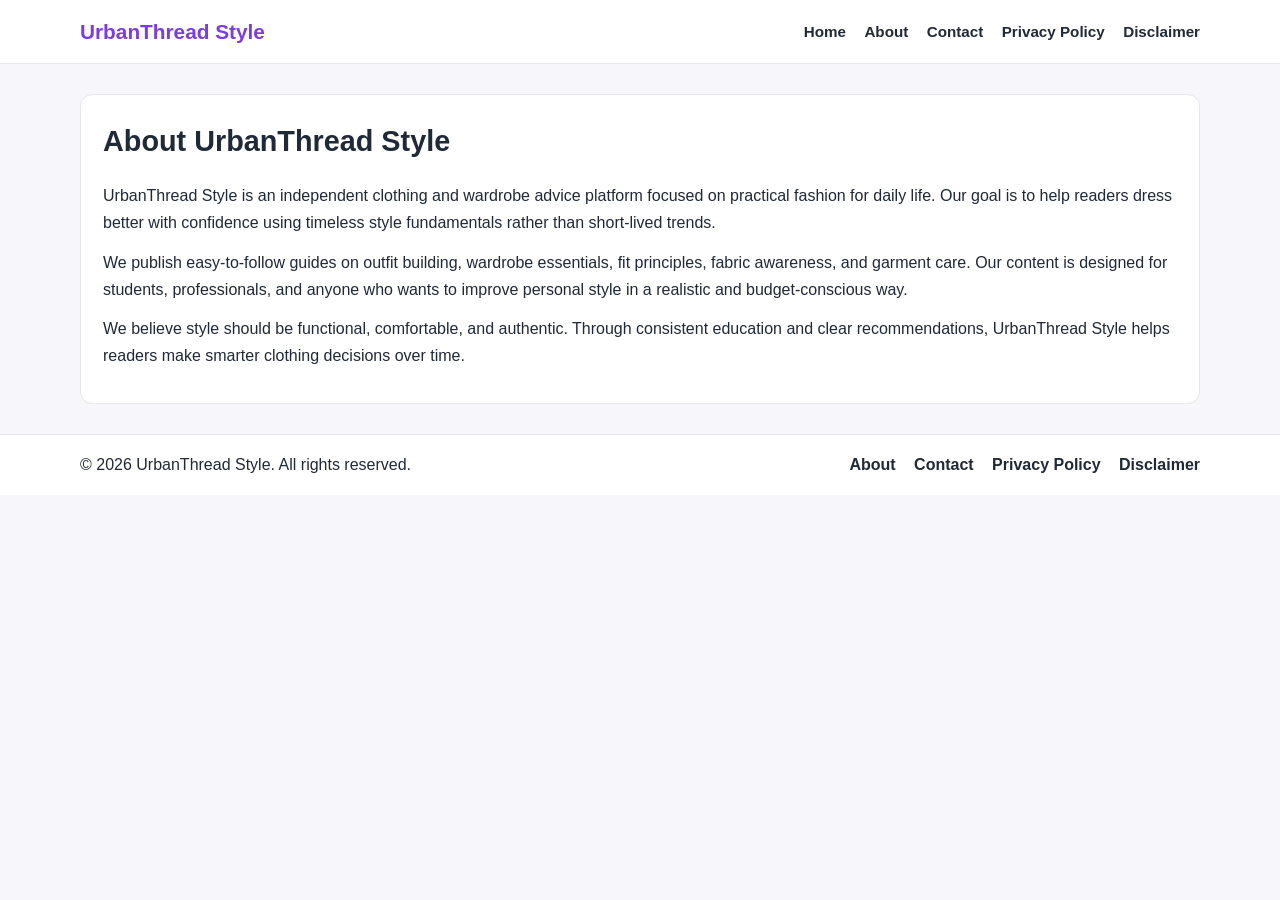
<file: public/about.html>
<!DOCTYPE html>
<html lang="en">
<head>
  <meta charset="UTF-8" />
  <meta name="viewport" content="width=device-width, initial-scale=1.0" />
  <title>About Us | UrbanThread Style</title>
  <meta name="description" content="Learn about UrbanThread Style and our mission to provide practical, everyday clothing and wardrobe advice." />
  <meta name="robots" content="index, follow" />
  <link rel="canonical" href="https://www.yourdomain.com/about.html" />
  <link rel="stylesheet" href="styles.css" />
</head>
<body>
  <header class="site-header">
    <div class="container nav-wrap">
      <h1 class="logo">UrbanThread Style</h1>
      <nav>
        <a href="index.html">Home</a>
        <a href="about.html">About</a>
        <a href="contact.html">Contact</a>
        <a href="privacy-policy.html">Privacy Policy</a>
        <a href="disclaimer.html">Disclaimer</a>
      </nav>
    </div>
  </header>

  <main class="container article" style="margin-top:30px;">
    <h2>About UrbanThread Style</h2>
    <p>
      UrbanThread Style is an independent clothing and wardrobe advice platform focused on practical fashion for daily life.
      Our goal is to help readers dress better with confidence using timeless style fundamentals rather than short-lived trends.
    </p>
    <p>
      We publish easy-to-follow guides on outfit building, wardrobe essentials, fit principles, fabric awareness, and garment care.
      Our content is designed for students, professionals, and anyone who wants to improve personal style in a realistic and budget-conscious way.
    </p>
    <p>
      We believe style should be functional, comfortable, and authentic. Through consistent education and clear recommendations,
      UrbanThread Style helps readers make smarter clothing decisions over time.
    </p>
  </main>

  <footer>
    <div class="container footer-wrap">
      <p>© 2026 UrbanThread Style. All rights reserved.</p>
      <div class="footer-links">
        <a href="about.html">About</a>
        <a href="contact.html">Contact</a>
        <a href="privacy-policy.html">Privacy Policy</a>
        <a href="disclaimer.html">Disclaimer</a>
      </div>
    </div>
  </footer>
</body>
</html>
</file>
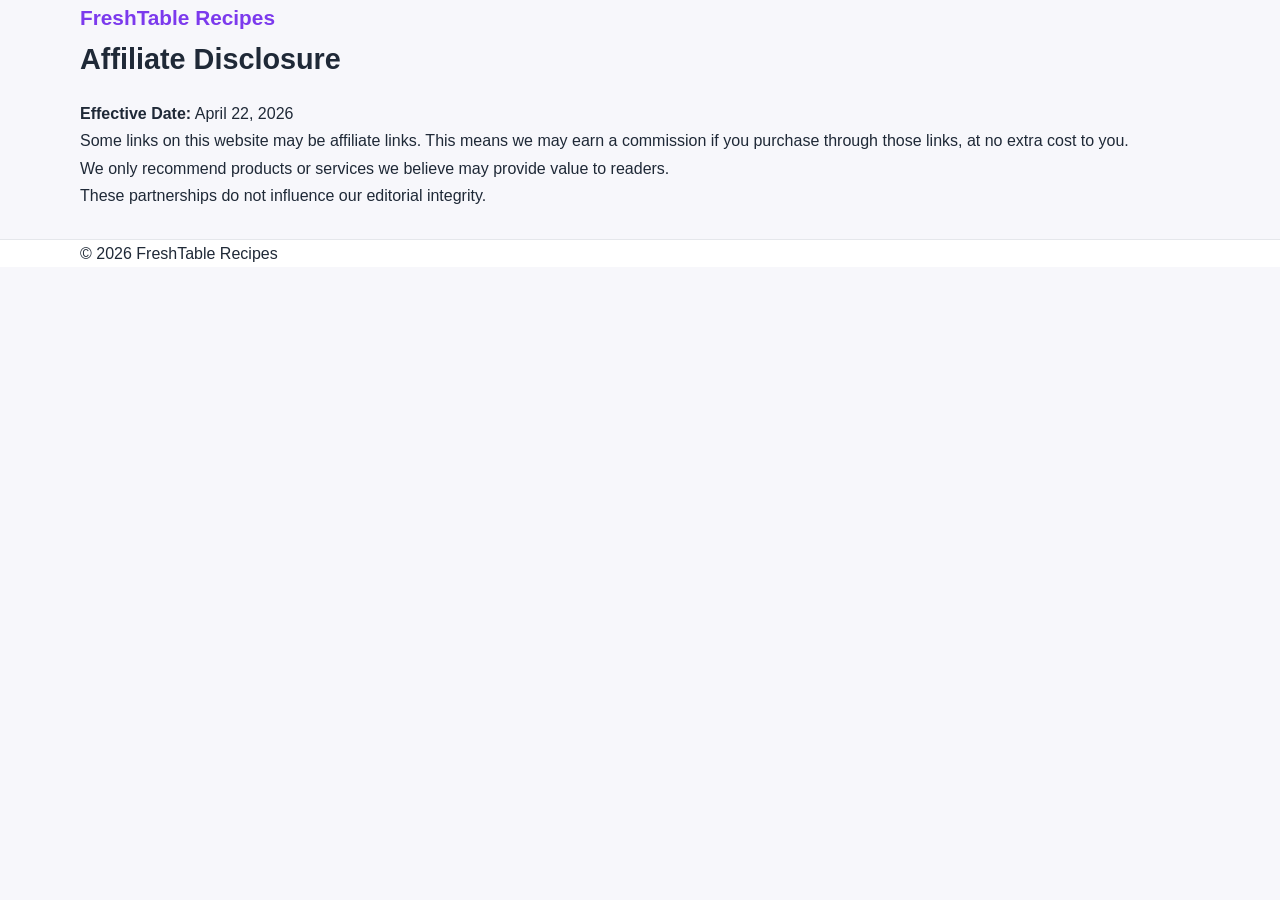
<file: public/affiliate-disclosure.html>
<!DOCTYPE html>
<html lang="en">
<head>
  <meta charset="UTF-8" />
  <meta name="viewport" content="width=device-width, initial-scale=1.0" />
  <title>Affiliate Disclosure | FreshTable Recipes</title>
  <meta name="description" content="Affiliate disclosure for FreshTable Recipes." />
  <link rel="canonical" href="https://www.yourdomain.com/affiliate-disclosure.html" />
  <link rel="stylesheet" href="styles.css" />
</head>
<body>
<header><div class="container nav"><h1 class="logo">FreshTable Recipes</h1></div></header>
<main class="container content">
  <h2>Affiliate Disclosure</h2>
  <p><strong>Effective Date:</strong> April 22, 2026</p>
  <p>Some links on this website may be affiliate links. This means we may earn a commission if you purchase through those links, at no extra cost to you.</p>
  <p>We only recommend products or services we believe may provide value to readers.</p>
  <p>These partnerships do not influence our editorial integrity.</p>
</main>
<footer><div class="container footer-grid"><p>© 2026 FreshTable Recipes</p></div></footer>
</body>
</html>
</file>
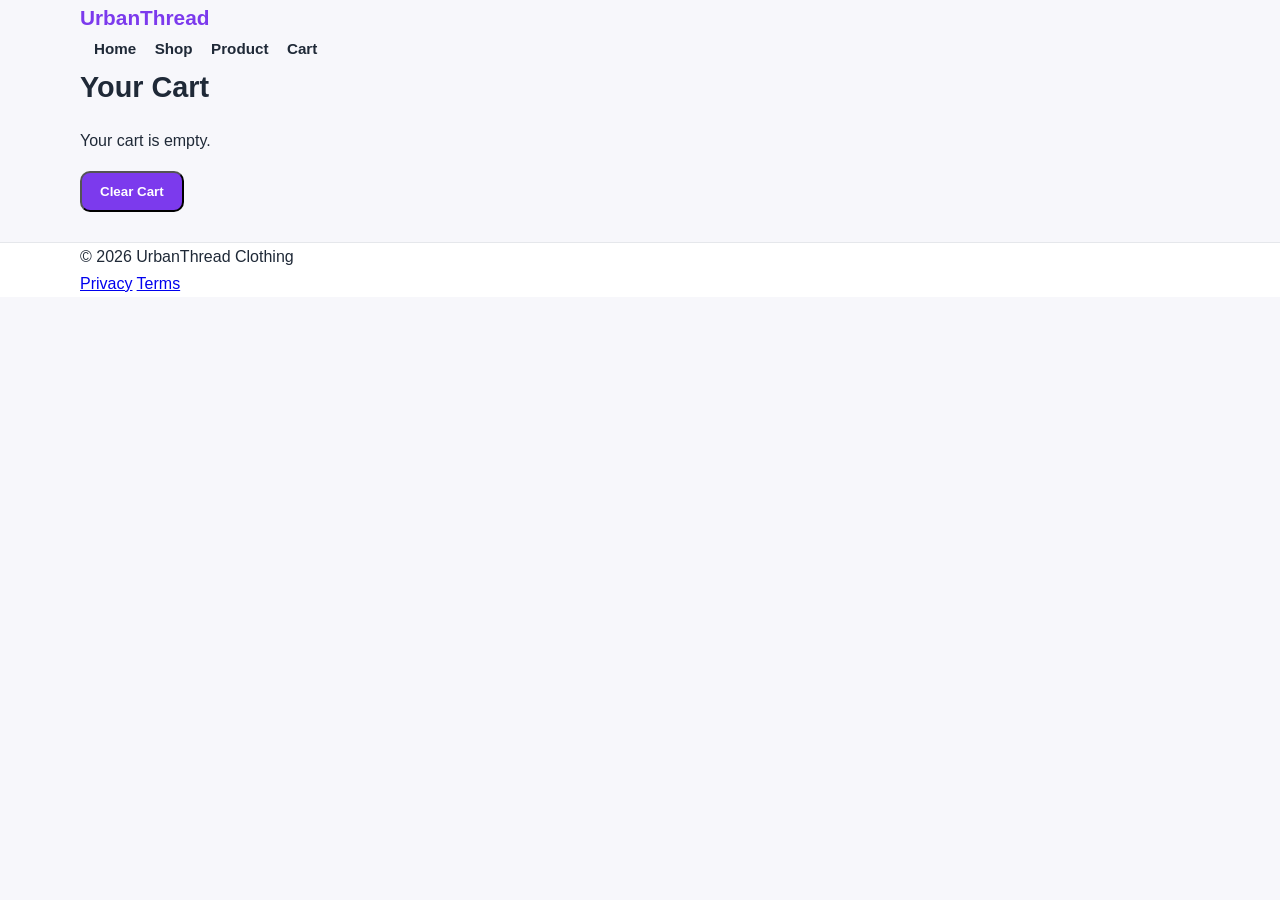
<file: public/cart.html>
<!DOCTYPE html>
<html lang="en">
<head>
  <meta charset="UTF-8" />
  <meta name="viewport" content="width=device-width, initial-scale=1.0" />
  <title>Your Cart | UrbanThread</title>
  <meta name="description" content="View your selected UrbanThread clothing items and cart total." />
  <link rel="canonical" href="https://www.yourdomain.com/cart.html" />
  <link rel="stylesheet" href="styles.css" />
</head>
<body>
  <header>
    <div class="container nav">
      <h1 class="logo">UrbanThread</h1>
      <nav>
        <a href="index.html">Home</a>
        <a href="shop.html">Shop</a>
        <a href="product.html">Product</a>
        <a href="cart.html">Cart</a>
      </nav>
    </div>
  </header>

  <main class="container content">
    <h2>Your Cart</h2>
    <div id="cartContainer"></div>
    <p id="total" style="font-size:1.2rem;font-weight:700;margin-top:16px;"></p>
    <button class="btn" onclick="clearCart()">Clear Cart</button>
  </main>

  <footer>
    <div class="container footer-grid">
      <p>© 2026 UrbanThread Clothing</p>
      <div>
        <a href="privacy-policy.html">Privacy</a>
        <a href="terms.html">Terms</a>
      </div>
    </div>
  </footer>

  <script src="cart.js"></script>
</body>
</html>
</file>
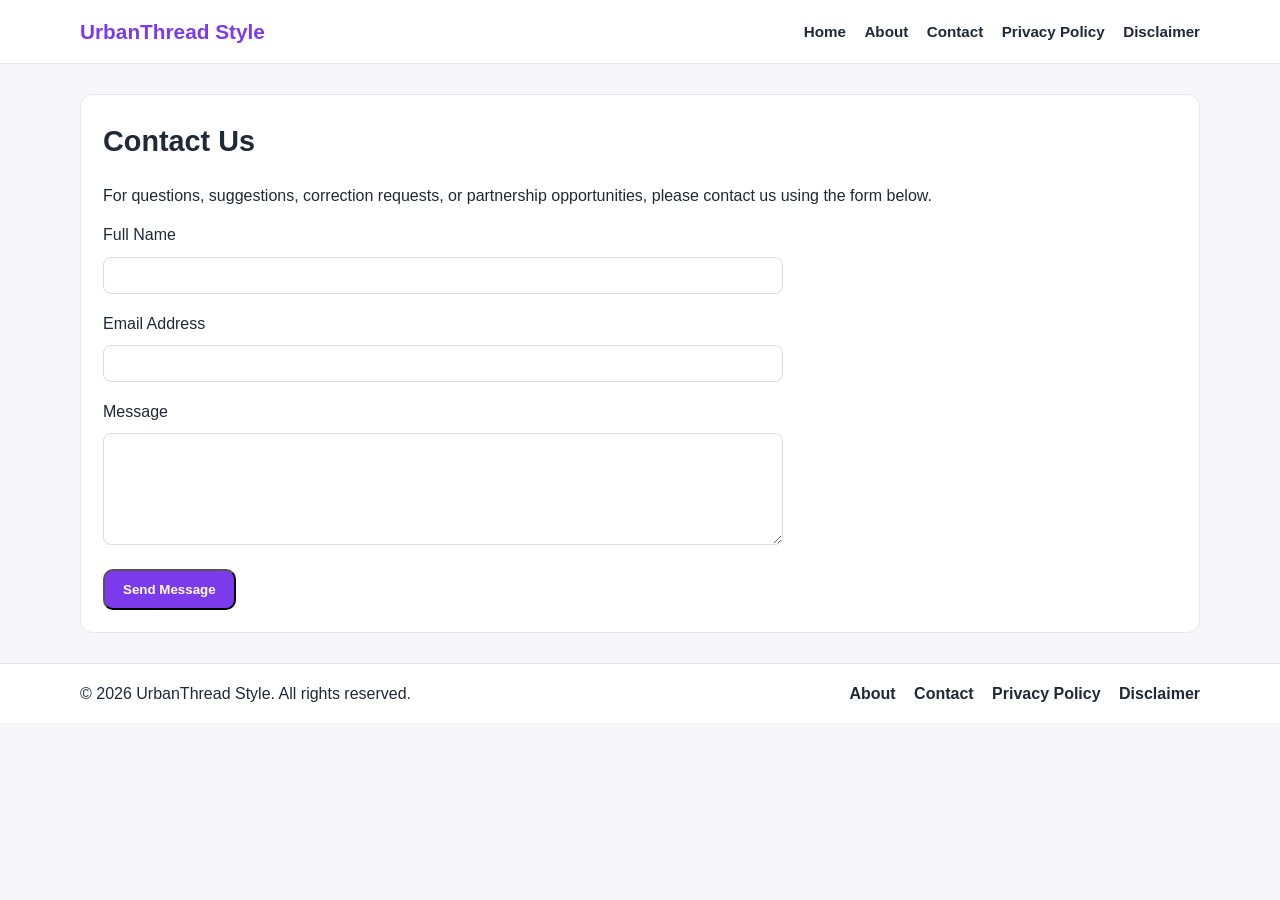
<file: public/contact.html>
<!DOCTYPE html>
<html lang="en">
<head>
  <meta charset="UTF-8" />
  <meta name="viewport" content="width=device-width, initial-scale=1.0" />
  <title>Contact Us | UrbanThread Style</title>
  <meta name="description" content="Contact UrbanThread Style for support, feedback, and collaboration inquiries." />
  <meta name="robots" content="index, follow" />
  <link rel="canonical" href="https://www.yourdomain.com/contact.html" />
  <link rel="stylesheet" href="styles.css" />
</head>
<body>
  <header class="site-header">
    <div class="container nav-wrap">
      <h1 class="logo">UrbanThread Style</h1>
      <nav>
        <a href="index.html">Home</a>
        <a href="about.html">About</a>
        <a href="contact.html">Contact</a>
        <a href="privacy-policy.html">Privacy Policy</a>
        <a href="disclaimer.html">Disclaimer</a>
      </nav>
    </div>
  </header>

  <main class="container article" style="margin-top:30px;">
    <h2>Contact Us</h2>
    <p>
      For questions, suggestions, correction requests, or partnership opportunities, please contact us using the form below.
    </p>

    <form action="#" method="post" style="max-width:680px;">
      <label for="name">Full Name</label><br />
      <input id="name" name="name" type="text" required style="width:100%;padding:10px;margin:8px 0 16px;border:1px solid #ddd;border-radius:8px;" />

      <label for="email">Email Address</label><br />
      <input id="email" name="email" type="email" required style="width:100%;padding:10px;margin:8px 0 16px;border:1px solid #ddd;border-radius:8px;" />

      <label for="message">Message</label><br />
      <textarea id="message" name="message" rows="6" required style="width:100%;padding:10px;margin:8px 0 16px;border:1px solid #ddd;border-radius:8px;"></textarea>

      <button class="btn" type="submit">Send Message</button>
    </form>
  </main>

  <footer>
    <div class="container footer-wrap">
      <p>© 2026 UrbanThread Style. All rights reserved.</p>
      <div class="footer-links">
        <a href="about.html">About</a>
        <a href="contact.html">Contact</a>
        <a href="privacy-policy.html">Privacy Policy</a>
        <a href="disclaimer.html">Disclaimer</a>
      </div>
    </div>
  </footer>
</body>
</html>
</file>
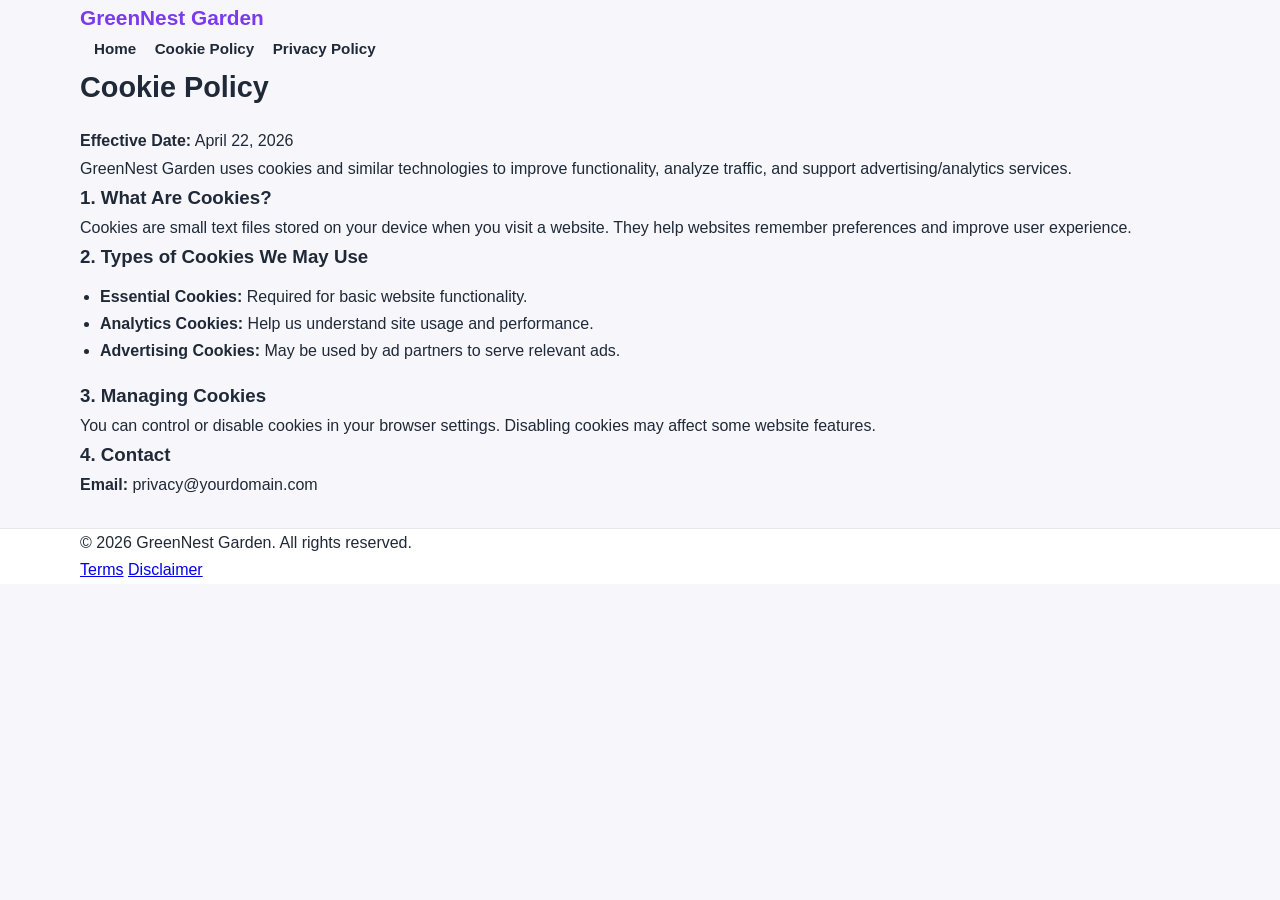
<file: public/cookie-policy.html>
<!DOCTYPE html>
<html lang="en">
<head>
  <meta charset="UTF-8" />
  <meta name="viewport" content="width=device-width, initial-scale=1.0" />
  <title>Cookie Policy | GreenNest Garden</title>
  <meta name="description" content="Cookie Policy for GreenNest Garden explaining how cookies and tracking tools are used." />
  <meta name="robots" content="index, follow" />
  <link rel="canonical" href="https://www.yourdomain.com/cookie-policy.html" />
  <link rel="stylesheet" href="styles.css" />
</head>
<body>
  <header>
    <div class="container nav">
      <h1 class="logo">GreenNest Garden</h1>
      <nav>
        <a href="index.html">Home</a>
        <a href="cookie-policy.html">Cookie Policy</a>
        <a href="privacy-policy.html">Privacy Policy</a>
      </nav>
    </div>
  </header>

  <main class="container content">
    <h2>Cookie Policy</h2>
    <p><strong>Effective Date:</strong> April 22, 2026</p>
    <p>
      GreenNest Garden uses cookies and similar technologies to improve functionality, analyze traffic,
      and support advertising/analytics services.
    </p>

    <h3>1. What Are Cookies?</h3>
    <p>
      Cookies are small text files stored on your device when you visit a website. They help websites remember
      preferences and improve user experience.
    </p>

    <h3>2. Types of Cookies We May Use</h3>
    <ul style="margin: 10px 0 16px 20px;">
      <li><strong>Essential Cookies:</strong> Required for basic website functionality.</li>
      <li><strong>Analytics Cookies:</strong> Help us understand site usage and performance.</li>
      <li><strong>Advertising Cookies:</strong> May be used by ad partners to serve relevant ads.</li>
    </ul>

    <h3>3. Managing Cookies</h3>
    <p>
      You can control or disable cookies in your browser settings. Disabling cookies may affect some website features.
    </p>

    <h3>4. Contact</h3>
    <p><strong>Email:</strong> privacy@yourdomain.com</p>
  </main>

  <footer>
    <div class="container footer-grid">
      <p>© 2026 GreenNest Garden. All rights reserved.</p>
      <div>
        <a href="terms.html">Terms</a>
        <a href="disclaimer.html">Disclaimer</a>
      </div>
    </div>
  </footer>
</body>
</html>
</file>
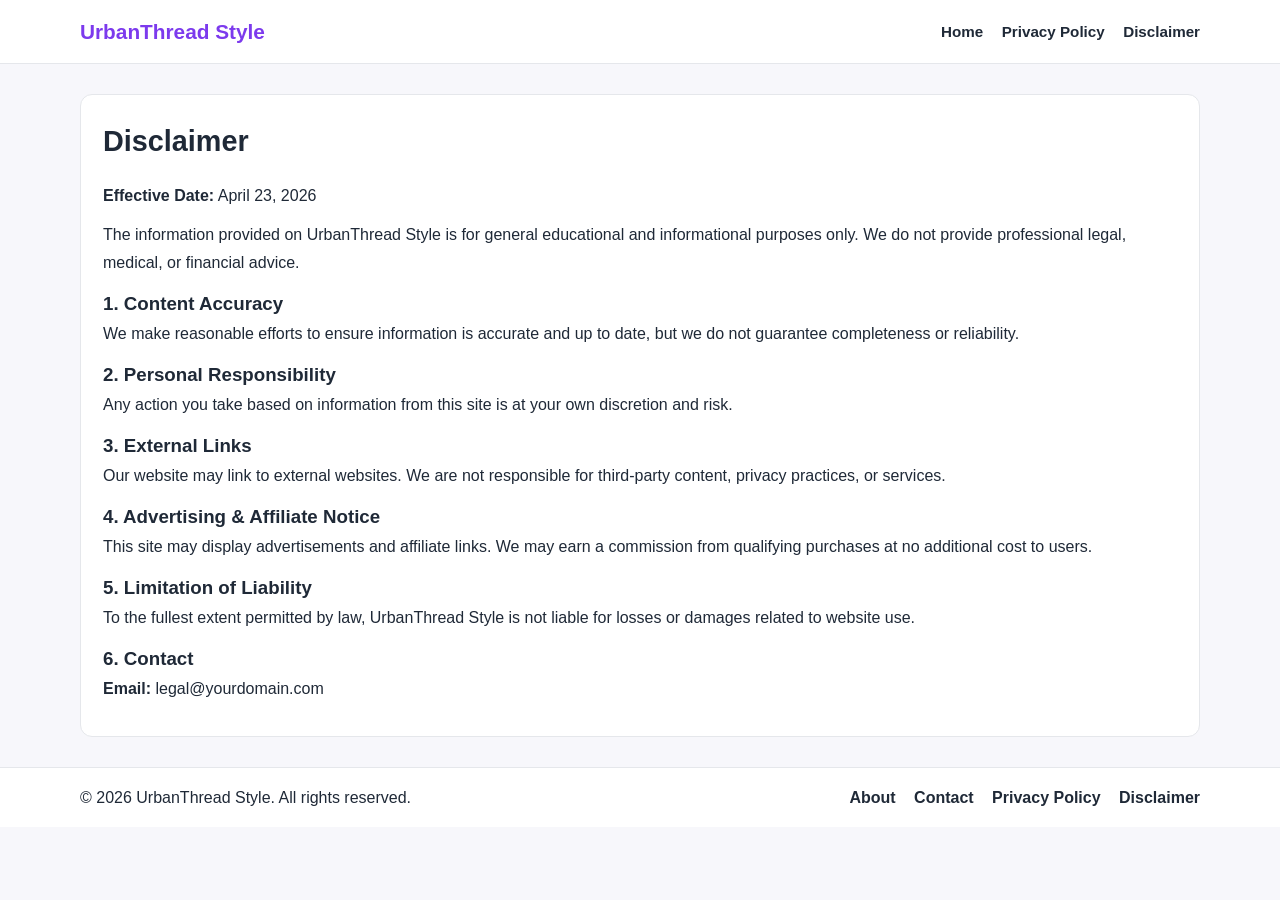
<file: public/disclaimer.html>
<!DOCTYPE html>
<html lang="en">
<head>
  <meta charset="UTF-8" />
  <meta name="viewport" content="width=device-width, initial-scale=1.0" />
  <title>Disclaimer | UrbanThread Style</title>
  <meta name="description" content="Read the UrbanThread Style disclaimer regarding informational content, external links, and liability limitations." />
  <meta name="robots" content="index, follow" />
  <link rel="canonical" href="https://www.yourdomain.com/disclaimer.html" />
  <link rel="stylesheet" href="styles.css" />
</head>
<body>
  <header class="site-header">
    <div class="container nav-wrap">
      <h1 class="logo">UrbanThread Style</h1>
      <nav>
        <a href="index.html">Home</a>
        <a href="privacy-policy.html">Privacy Policy</a>
        <a href="disclaimer.html">Disclaimer</a>
      </nav>
    </div>
  </header>

  <main class="container article" style="margin-top:30px;">
    <h2>Disclaimer</h2>
    <p><strong>Effective Date:</strong> April 23, 2026</p>
    <p>
      The information provided on UrbanThread Style is for general educational and informational purposes only.
      We do not provide professional legal, medical, or financial advice.
    </p>

    <h3>1. Content Accuracy</h3>
    <p>
      We make reasonable efforts to ensure information is accurate and up to date, but we do not guarantee completeness or reliability.
    </p>

    <h3>2. Personal Responsibility</h3>
    <p>
      Any action you take based on information from this site is at your own discretion and risk.
    </p>

    <h3>3. External Links</h3>
    <p>
      Our website may link to external websites. We are not responsible for third-party content, privacy practices, or services.
    </p>

    <h3>4. Advertising & Affiliate Notice</h3>
    <p>
      This site may display advertisements and affiliate links. We may earn a commission from qualifying purchases at no additional cost to users.
    </p>

    <h3>5. Limitation of Liability</h3>
    <p>
      To the fullest extent permitted by law, UrbanThread Style is not liable for losses or damages related to website use.
    </p>

    <h3>6. Contact</h3>
    <p><strong>Email:</strong> legal@yourdomain.com</p>
  </main>

  <footer>
    <div class="container footer-wrap">
      <p>© 2026 UrbanThread Style. All rights reserved.</p>
      <div class="footer-links">
        <a href="about.html">About</a>
        <a href="contact.html">Contact</a>
        <a href="privacy-policy.html">Privacy Policy</a>
        <a href="disclaimer.html">Disclaimer</a>
      </div>
    </div>
  </footer>
</body>
</html>
</file>
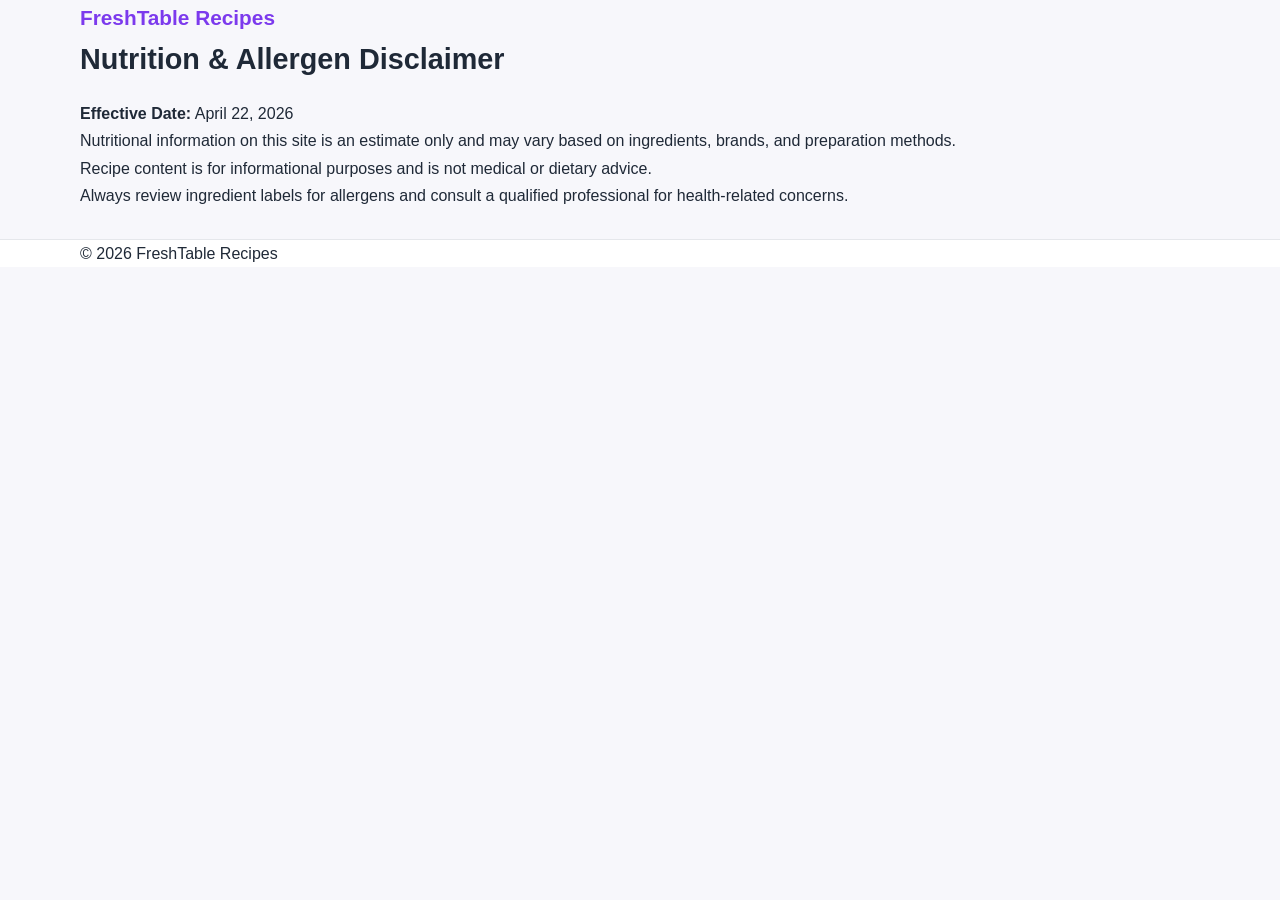
<file: public/nutrition-disclaimer.html>
<!DOCTYPE html>
<html lang="en">
<head>
  <meta charset="UTF-8" />
  <meta name="viewport" content="width=device-width, initial-scale=1.0" />
  <title>Nutrition Disclaimer | FreshTable Recipes</title>
  <meta name="description" content="Nutrition and allergen disclaimer for recipe content on FreshTable Recipes." />
  <link rel="canonical" href="https://www.yourdomain.com/nutrition-disclaimer.html" />
  <link rel="stylesheet" href="styles.css" />
</head>
<body>
<header><div class="container nav"><h1 class="logo">FreshTable Recipes</h1></div></header>
<main class="container content">
  <h2>Nutrition & Allergen Disclaimer</h2>
  <p><strong>Effective Date:</strong> April 22, 2026</p>
  <p>Nutritional information on this site is an estimate only and may vary based on ingredients, brands, and preparation methods.</p>
  <p>Recipe content is for informational purposes and is not medical or dietary advice.</p>
  <p>Always review ingredient labels for allergens and consult a qualified professional for health-related concerns.</p>
</main>
<footer><div class="container footer-grid"><p>© 2026 FreshTable Recipes</p></div></footer>
</body>
</html>
</file>
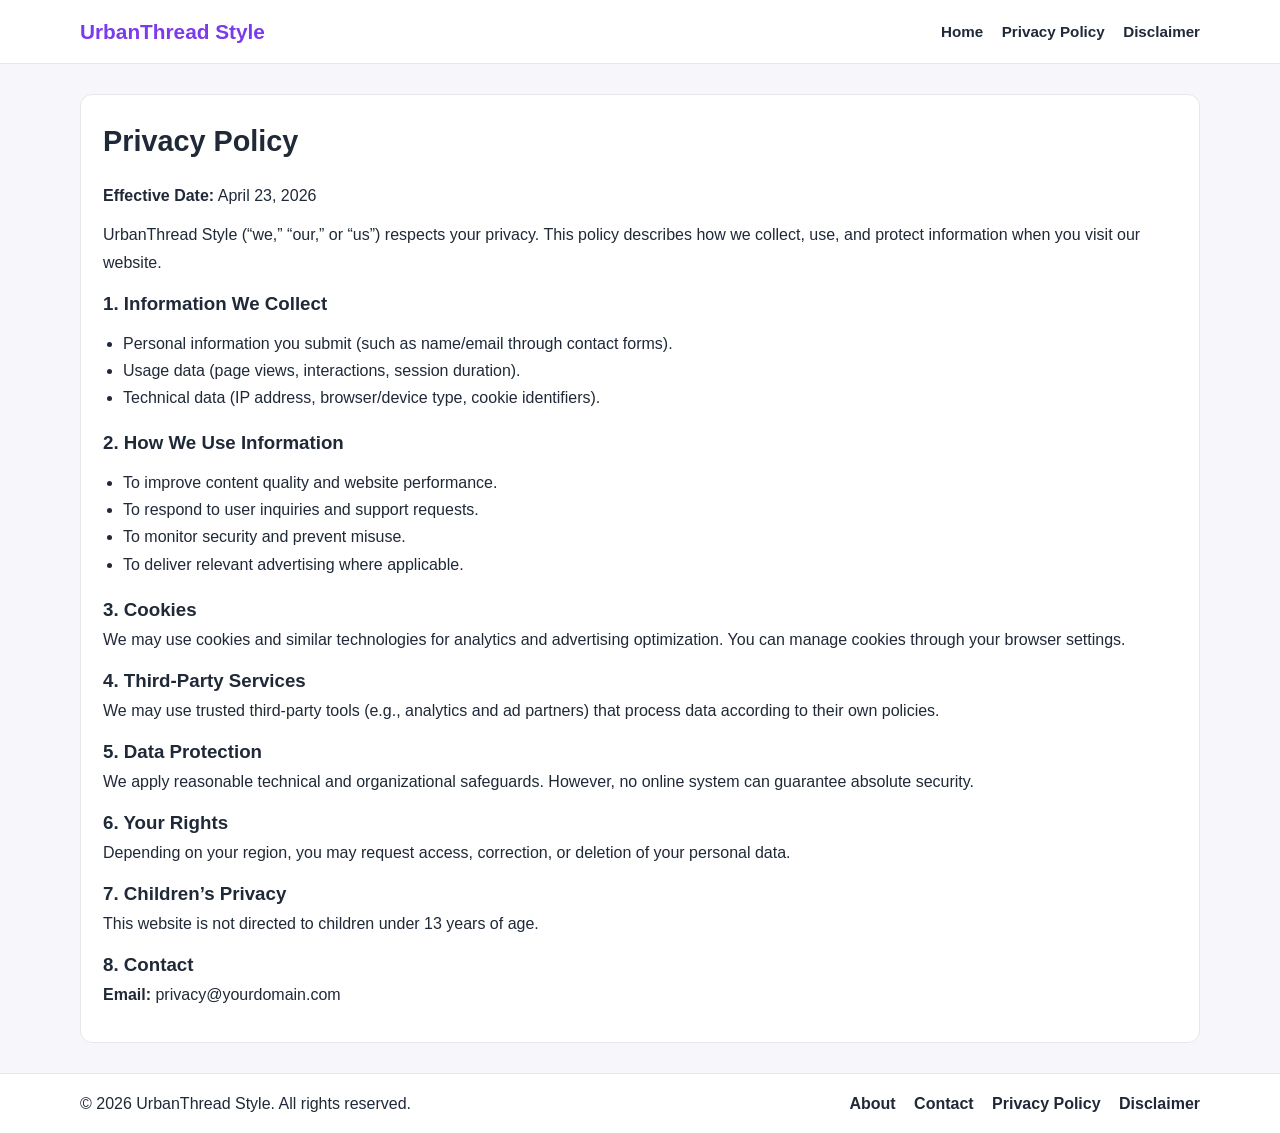
<file: public/privacy-policy.html>
<!DOCTYPE html>
<html lang="en">
<head>
  <meta charset="UTF-8" />
  <meta name="viewport" content="width=device-width, initial-scale=1.0" />
  <title>Privacy Policy | UrbanThread Style</title>
  <meta name="description" content="Read the UrbanThread Style Privacy Policy to understand how data is collected, used, and protected." />
  <meta name="robots" content="index, follow" />
  <link rel="canonical" href="https://www.yourdomain.com/privacy-policy.html" />
  <link rel="stylesheet" href="styles.css" />
</head>
<body>
  <header class="site-header">
    <div class="container nav-wrap">
      <h1 class="logo">UrbanThread Style</h1>
      <nav>
        <a href="index.html">Home</a>
        <a href="privacy-policy.html">Privacy Policy</a>
        <a href="disclaimer.html">Disclaimer</a>
      </nav>
    </div>
  </header>

  <main class="container article" style="margin-top:30px;">
    <h2>Privacy Policy</h2>
    <p><strong>Effective Date:</strong> April 23, 2026</p>
    <p>
      UrbanThread Style (“we,” “our,” or “us”) respects your privacy. This policy describes how we collect, use,
      and protect information when you visit our website.
    </p>

    <h3>1. Information We Collect</h3>
    <ul style="margin:10px 0 16px 20px;">
      <li>Personal information you submit (such as name/email through contact forms).</li>
      <li>Usage data (page views, interactions, session duration).</li>
      <li>Technical data (IP address, browser/device type, cookie identifiers).</li>
    </ul>

    <h3>2. How We Use Information</h3>
    <ul style="margin:10px 0 16px 20px;">
      <li>To improve content quality and website performance.</li>
      <li>To respond to user inquiries and support requests.</li>
      <li>To monitor security and prevent misuse.</li>
      <li>To deliver relevant advertising where applicable.</li>
    </ul>

    <h3>3. Cookies</h3>
    <p>
      We may use cookies and similar technologies for analytics and advertising optimization.
      You can manage cookies through your browser settings.
    </p>

    <h3>4. Third-Party Services</h3>
    <p>
      We may use trusted third-party tools (e.g., analytics and ad partners) that process data according to their own policies.
    </p>

    <h3>5. Data Protection</h3>
    <p>
      We apply reasonable technical and organizational safeguards. However, no online system can guarantee absolute security.
    </p>

    <h3>6. Your Rights</h3>
    <p>
      Depending on your region, you may request access, correction, or deletion of your personal data.
    </p>

    <h3>7. Children’s Privacy</h3>
    <p>
      This website is not directed to children under 13 years of age.
    </p>

    <h3>8. Contact</h3>
    <p><strong>Email:</strong> privacy@yourdomain.com</p>
  </main>

  <footer>
    <div class="container footer-wrap">
      <p>© 2026 UrbanThread Style. All rights reserved.</p>
      <div class="footer-links">
        <a href="about.html">About</a>
        <a href="contact.html">Contact</a>
        <a href="privacy-policy.html">Privacy Policy</a>
        <a href="disclaimer.html">Disclaimer</a>
      </div>
    </div>
  </footer>
</body>
</html>
</file>
<file: public/styles.css>
:root{
  --bg:#f7f7fb;
  --surface:#ffffff;
  --text:#1f2937;
  --muted:#6b7280;
  --primary:#7c3aed;
  --accent:#ec4899;
  --border:#e5e7eb;
}

*{margin:0;padding:0;box-sizing:border-box}

body{
  font-family: "Inter", Arial, sans-serif;
  background:var(--bg);
  color:var(--text);
  line-height:1.7;
}

.container{width:min(1120px,92%);margin:0 auto}

.site-header{
  background:rgba(255,255,255,0.95);
  border-bottom:1px solid var(--border);
  position:sticky;top:0;z-index:99;
  backdrop-filter:blur(8px);
}

.nav-wrap{
  display:flex;justify-content:space-between;align-items:center;
  padding:14px 0;
}

.logo{
  font-size:1.3rem;
  color:var(--primary);
  font-weight:800;
}

nav a{
  text-decoration:none;
  color:var(--text);
  margin-left:14px;
  font-weight:600;
  font-size:.95rem;
}
nav a:hover{color:var(--accent)}

.hero{
  padding:52px 0;
  background:linear-gradient(135deg,#f5f3ff,#fdf2f8);
}

.hero-grid{
  display:grid;
  grid-template-columns:1.1fr 1fr;
  gap:24px;
  align-items:center;
}

.tag{
  display:inline-block;
  background:#ede9fe;
  color:var(--primary);
  border:1px solid #ddd6fe;
  padding:6px 12px;
  border-radius:999px;
  font-size:.82rem;
  font-weight:700;
  margin-bottom:12px;
}

.hero h2{
  font-size:2.2rem;
  line-height:1.2;
  margin-bottom:10px;
}

.hero p{color:var(--muted);margin-bottom:16px}

.hero img{
  width:100%;
  min-height:340px;
  object-fit:cover;
  border-radius:14px;
  border:1px solid var(--border);
}

.btn{
  display:inline-block;
  background:var(--primary);
  color:#fff;
  padding:11px 18px;
  border-radius:10px;
  text-decoration:none;
  font-weight:700;
}
.btn:hover{background:#6d28d9}

h2{font-size:1.8rem;margin-bottom:16px}

.card-grid{
  display:grid;
  grid-template-columns:repeat(3,1fr);
  gap:18px;
  margin-bottom:30px;
}

.card{
  background:var(--surface);
  border:1px solid var(--border);
  border-radius:12px;
  overflow:hidden;
}

.card img{
  width:100%;
  height:220px;
  object-fit:cover;
}

.card h3{padding:12px 14px 6px}
.card p{padding:0 14px 14px;color:var(--muted)}

.article{
  background:var(--surface);
  border:1px solid var(--border);
  border-radius:12px;
  padding:22px;
  margin-bottom:30px;
}
.article p{margin-bottom:12px}

.ad-section{margin:20px auto}
.ad-box{
  border:1px dashed #c4b5fd;
  background:#faf5ff;
  color:#7c3aed;
  text-align:center;
  padding:22px;
  border-radius:10px;
  font-weight:600;
}

footer{
  margin-top:30px;
  border-top:1px solid var(--border);
  background:#fff;
}
.footer-wrap{
  display:flex;justify-content:space-between;align-items:center;
  padding:16px 0;
}
.footer-links a{
  text-decoration:none;
  margin-left:14px;
  color:var(--text);
  font-weight:600;
}
.footer-links a:hover{color:var(--primary)}

@media (max-width:960px){
  .hero-grid,.card-grid{grid-template-columns:1fr}
  nav a{margin-left:10px;font-size:.9rem}
}
</file>
